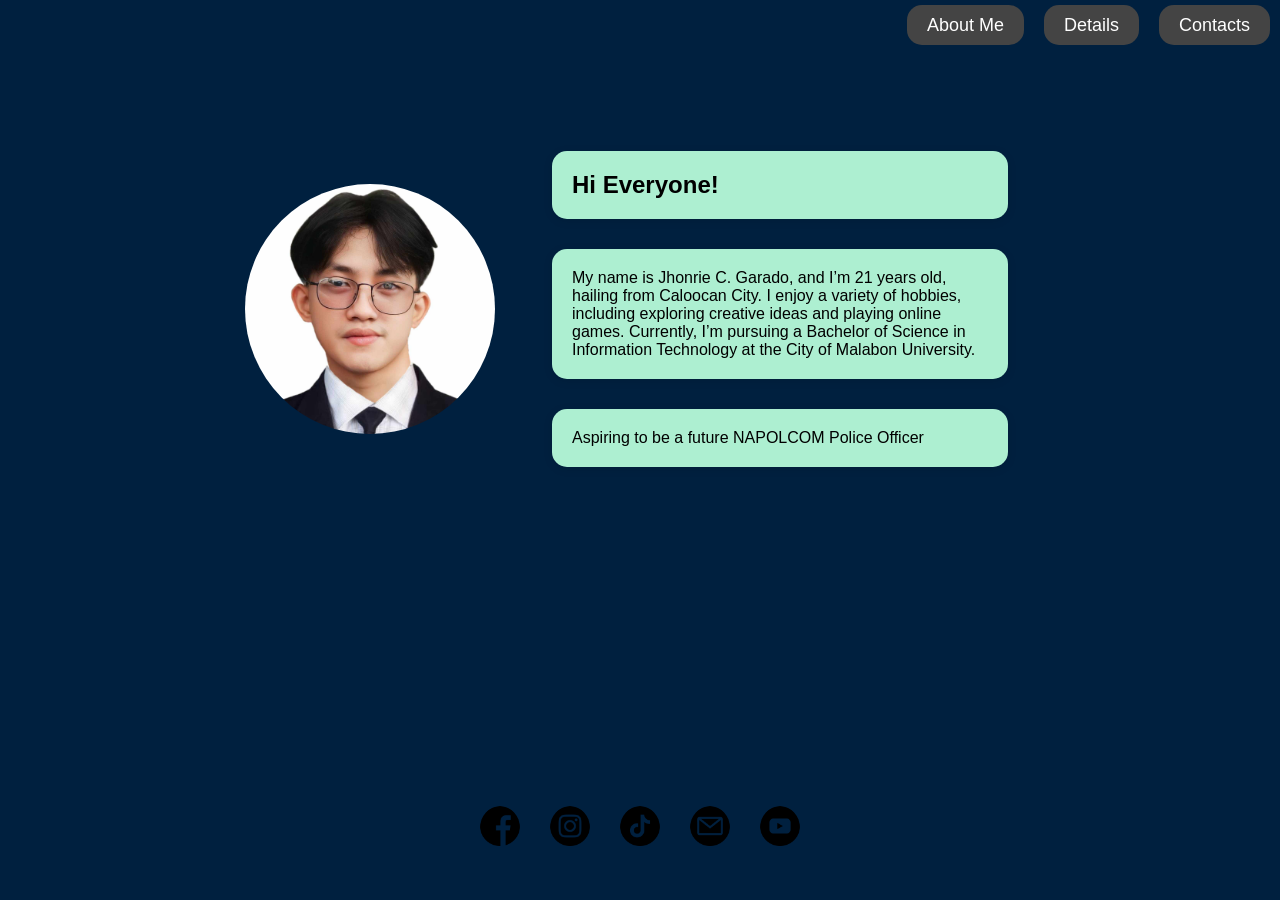
<file: index.html>
<!DOCTYPE html>
<html lang="en">
<head>
    <meta charset="UTF-8">
    <meta name="viewport" content="width=device-width, initial-scale=1.0">
    <title>Profile Page</title>
    <link rel="stylesheet" href="css/style.css">
</head>
<body>
    <header>
        <nav class="navbar">
<ul>
    <li><a href="index.html">About Me</a></li>
    <li><a href="details.html">Details</a></li>
    <li><a href="contacts.html">Contacts</a></li>
</ul>
        </nav>
    </header>
    <div class="profile-container">
        <div class="image-container">
            <img src="imgs/me.jpeg" alt="Profile Picture" class="profile-image">
        </div>
        <div class="text-container">
            <div class="paragraph greeting">Hi Everyone!</div>
            <div class="paragraph about">My name is Jhonrie C. Garado, and I’m 21 years old, hailing from Caloocan City. I enjoy a variety of hobbies, including exploring creative ideas and playing online games. Currently, I’m pursuing a Bachelor of Science in Information Technology at the City of Malabon University.</div>
            <div class="paragraph future-goal">Aspiring to be a future NAPOLCOM Police Officer</div>
        </div>
    </div>
	<footer>
    <div class="social-grid">
        <a href="https://www.facebook.com" target="_blank" class="circle">
            <img src="imgs/facebook.png" alt="Facebook Icon">
        </a>
        <a href="https://www.instagram.com" target="_blank" class="circle">
            <img src="imgs/instagram.png" alt="Instagram Icon">
        </a>
        <a href="https://www.tiktok.com" target="_blank" class="circle">
            <img src="imgs/tiktok.png" alt="TikTok Icon">
        </a>
        <a href="mailto:youremail@example.com" target="_blank" class="circle">
            <img src="imgs/email.png" alt="Email Icon">
        </a>
        <a href="https://www.youtube.com" target="_blank" class="circle">
            <img src="imgs/youtube.png" alt="YouTube Icon">
        </a>
    </div>
</footer>

</body>
</html>
</file>
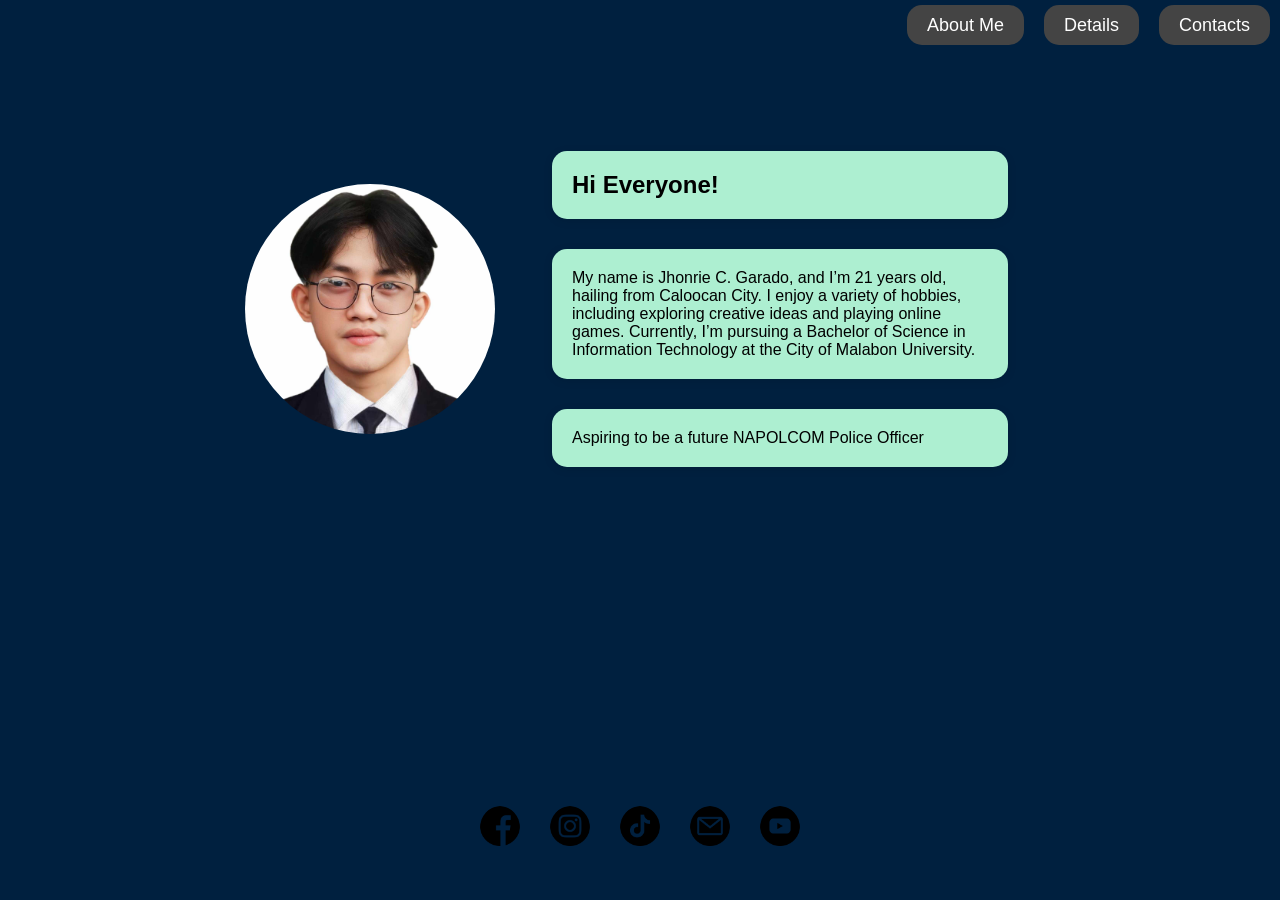
<file: Activity4.html>
<!DOCTYPE html>
<html lang="en">
<head>
    <meta charset="UTF-8">
    <meta name="viewport" content="width=device-width, initial-scale=1.0">
    <title>Profile Page</title>
    <style>
        body {
            font-family: Arial, sans-serif;
            background-color: #00203FFF;
            margin: 0;
            display: flex;
            flex-direction: column;
            align-items: center;
        }

        header {
            width: 100%;
            padding: 15px 0;
            display: flex;
            justify-content: flex-end;
        }

        .navbar ul {
            list-style-type: none;
            padding: 0;
            margin: 0;
            display: flex;
        }

        .navbar li {
            margin: 0 10px;
        }

        .navbar a {
            color: white;
            text-decoration: none;
            font-size: 18px;
            padding: 10px 20px;
            background-color: #444;
            border-radius: 15px;
            transition: background-color 0.3s;
        }

        .navbar a:hover {
            background-color: #555;
        }

        .profile-container {
            display: flex;
            align-items: center;
            justify-content: center;
            max-width: 800px;
            padding: 20px;
            margin: 80px 0;
        }

        .image-container {
            flex: 1;
            display: flex;
            justify-content: center;
            align-items: center;
            margin-right: 20px;
        }

        .profile-image {
            border-radius: 50%;
            width: 250px;
            height: 250px;
            object-fit: cover;
        }

        .text-container {
            flex: 2;
            display: flex;
            flex-direction: column;
            gap: 30px;
        }

        .paragraph {
            background: #ADEFD1FF;
            border-radius: 15px;
            padding: 20px;
            box-shadow: 0 2px 10px rgba(0, 0, 0, 0.1);
            width: 80%;
            max-width: 600px;
            margin: 0 auto;
        }

        .details-box {
            background: #ADEFD1FF;
            border-radius: 15px;
            padding: 20px 50px;
            margin: 5px 0;
            box-shadow: 0 2px 10px rgba(0, 0, 0, 0.1);
            line-height: 1.8;
            width: 100%;
            max-width: 600px;
            margin: 0 auto;
        }

        .details-box h2 {
            margin-top: 0;
            margin-bottom: 10px;
        }

        .greeting {
            font-size: 24px;
            font-weight: bold;
        }

        .about, .future-goal {
            font-size: 16px;
        }

        h2 {
            margin-top: 40px;
        }

        footer {
            padding: 50px;
            text-align: center;
            position: fixed;
            bottom: 0;
        }

        .social-grid {
            display: flex;
            justify-content: center;
            gap: 30px;
        }

        .circle {
            display: inline-block;
            border-radius: 50%;
            overflow: hidden;
        }

        .circle img {
            width: 40px;
            height: auto;
        }
    </style>
</head>
<body>
    <header>
        <nav class="navbar">
            <ul>
                <li><a href="index.html">About Me</a></li>
                <li><a href="details.html">Details</a></li>
                <li><a href="contacts.html">Contacts</a></li>
            </ul>
        </nav>
    </header>
    <div class="profile-container">
        <div class="image-container">
            <img src="imgs/me.jpeg" alt="Profile Picture" class="profile-image">
        </div>
        <div class="text-container">
            <div class="paragraph greeting">Hi Everyone!</div>
            <div class="paragraph about">My name is Jhonrie C. Garado, and I’m 21 years old, hailing from Caloocan City. I enjoy a variety of hobbies, including exploring creative ideas and playing online games. Currently, I’m pursuing a Bachelor of Science in Information Technology at the City of Malabon University.</div>
            <div class="paragraph future-goal">Aspiring to be a future NAPOLCOM Police Officer</div>
        </div>
    </div>
    <footer>
        <div class="social-grid">
            <a href="https://www.facebook.com" target="_blank" class="circle">
                <img src="imgs/facebook.png" alt="Facebook Icon">
            </a>
            <a href="https://www.instagram.com" target="_blank" class="circle">
                <img src="imgs/instagram.png" alt="Instagram Icon">
            </a>
            <a href="https://www.tiktok.com" target="_blank" class="circle">
                <img src="imgs/tiktok.png" alt="TikTok Icon">
            </a>
            <a href="mailto:youremail@example.com" target="_blank" class="circle">
                <img src="imgs/email.png" alt="Email Icon">
            </a>
            <a href="https://www.youtube.com" target="_blank" class="circle">
                <img src="imgs/youtube.png" alt="YouTube Icon">
            </a>
        </div>
    </footer>
</body>
</html>
</file>
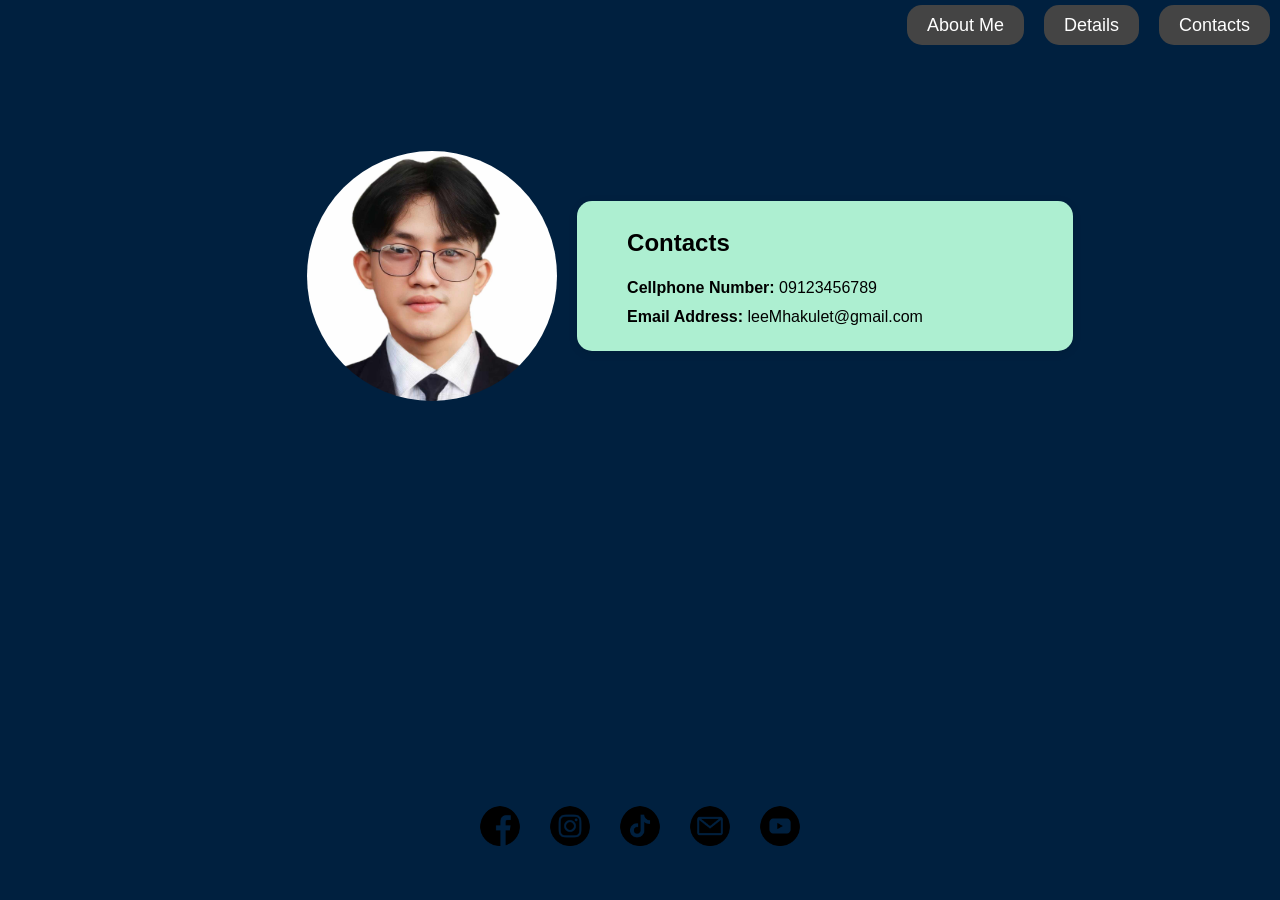
<file: contacts.html>
<!DOCTYPE html>
<html lang="en">
<head>
    <meta charset="UTF-8">
    <meta name="viewport" content="width=device-width, initial-scale=1.0">
    <title>Profile Page</title>
    <link rel="stylesheet" href="css/style.css">
</head>
<body>
    <header>
        <nav class="navbar">
            <ul>
                <li><a href="index.html">About Me</a></li>
                <li><a href="details.html">Details</a></li>
                <li><a href="contacts.html">Contacts</a></li>
            </ul>
        </nav>
    </header>
    <div class="profile-container">
        <div class="image-container">
                 <img src="imgs/me.jpeg" alt="Profile Picture" class="profile-image">
        </div>
        <div class="text-container">
            <div class="details-box">
                <h2>Contacts</h2>
                <div class="detail-item">
                    <strong>Cellphone Number:</strong> 09123456789
                </div>
                <div class="detail-item">
                    <strong>Email Address:</strong> leeMhakulet@gmail.com
                </div>
                </div>
            </div>
        </div>
    </div>
	
	<footer>
    <div class="social-grid">
        <a href="https://www.facebook.com" target="_blank" class="circle">
            <img src="imgs/facebook.png" alt="Facebook Icon">
        </a>
        <a href="https://www.instagram.com" target="_blank" class="circle">
            <img src="imgs/instagram.png" alt="Instagram Icon">
        </a>
        <a href="https://www.tiktok.com" target="_blank" class="circle">
            <img src="imgs/tiktok.png" alt="TikTok Icon">
        </a>
        <a href="mailto:youremail@example.com" target="_blank" class="circle">
            <img src="imgs/email.png" alt="Email Icon">
        </a>
        <a href="https://www.youtube.com" target="_blank" class="circle">
            <img src="imgs/youtube.png" alt="YouTube Icon">
        </a>
    </div>
</footer>


</body>
</html>
</file>
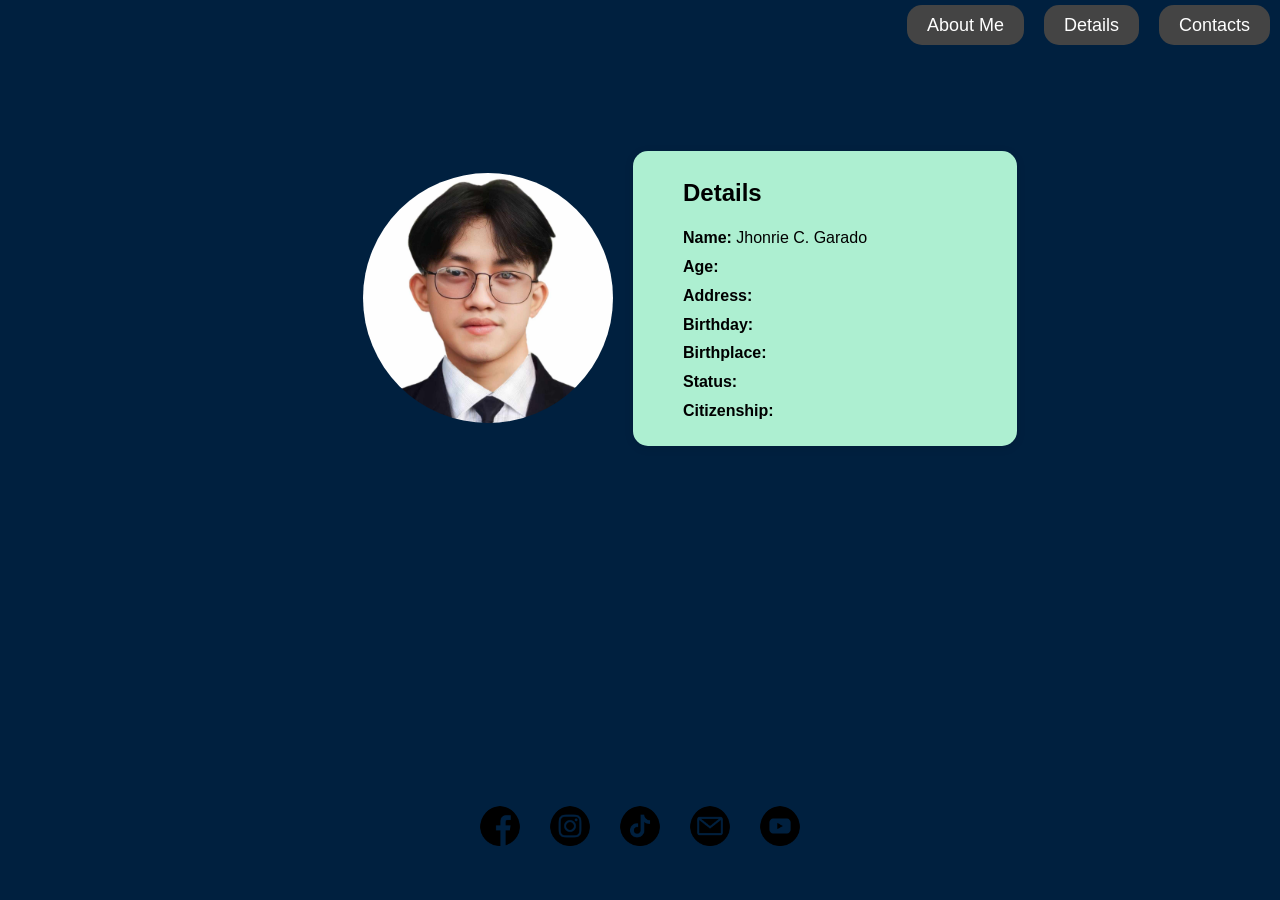
<file: details.html>
<!DOCTYPE html>
<html lang="en">
<head>
    <meta charset="UTF-8">
    <meta name="viewport" content="width=device-width, initial-scale=1.0">
    <title>Profile Page</title>
    <link rel="stylesheet" href="css/style.css">
</head>
<body>
    <header>
        <nav class="navbar">
            <ul>
                <li><a href="index.html">About Me</a></li>
                <li><a href="details.html">Details</a></li>
                <li><a href="contacts.html">Contacts</a></li>
            </ul>
        </nav>
    </header>
    <div class="profile-container">
        <div class="image-container">
                  <img src="imgs/me.jpeg" alt="Profile Picture" class="profile-image">
        </div>
        <div class="text-container">
            <div class="details-box">
                <h2>Details</h2>
                <div class="detail-item">
                    <strong>Name:</strong> Jhonrie C. Garado
                </div>
                <div class="detail-item">
                    <strong>Age:</strong> 
                </div>
                <div class="detail-item">
                    <strong>Address:</strong> 
                </div>
                <div class="detail-item">
                    <strong>Birthday:</strong> 
                </div>
                <div class="detail-item">
                    <strong>Birthplace:</strong> 
                </div>
                <div class="detail-item">
                    <strong>Status:</strong> 
                </div>
                <div class="detail-item">
                    <strong>Citizenship:</strong> 
                </div>
            </div>
        </div>
    </div>
	
	<footer>
    <div class="social-grid">
        <a href="https://www.facebook.com" target="_blank" class="circle">
            <img src="imgs/facebook.png" alt="Facebook Icon">
        </a>
        <a href="https://www.instagram.com" target="_blank" class="circle">
            <img src="imgs/instagram.png" alt="Instagram Icon">
        </a>
        <a href="https://www.tiktok.com" target="_blank" class="circle">
            <img src="imgs/tiktok.png" alt="TikTok Icon">
        </a>
        <a href="mailto:youremail@example.com" target="_blank" class="circle">
            <img src="imgs/email.png" alt="Email Icon">
        </a>
        <a href="https://www.youtube.com" target="_blank" class="circle">
            <img src="imgs/youtube.png" alt="YouTube Icon">
        </a>
    </div>
</footer>

</body>
</html>
</file>
<file: css/style.css>
body {
    font-family: Arial, sans-serif;
    background-color: #00203FFF; /* Background color */
    margin: 0;
    display: flex;
    flex-direction: column;
    align-items: center; /* Center contents horizontally */
}

header {
    width: 100%;
    padding: 15px 0; /* Spacing around the header */
    display: flex;
    justify-content: flex-end; /* Align nav to the right */
}

.navbar ul {
    list-style-type: none;
    padding: 0;
    margin: 0;
    display: flex; /* Use flexbox for horizontal layout */
}

.navbar li {
    margin: 0 10px; /* Space between items */
}

.navbar a {
    color: white; /* Text color */
    text-decoration: none; /* No underline */
    font-size: 18px; /* Font size */
    padding: 10px 20px; /* Padding for clickable area */
    background-color: #444; /* Background color for each box */
    border-radius: 15px; /* Rounded corners */
    transition: background-color 0.3s; /* Smooth background color change */
}

.navbar a:hover {
    background-color: #555; /* Change background color on hover */
}

.profile-container {
    display: flex;
    align-items: center; /* Center image and text vertically */
    justify-content: center; /* Center image and text horizontally */
    max-width: 800px; /* Maximum width of the profile container */
    padding: 20px;
    margin: 80px 0; /* Adjusted margin for more space above and below */
}

.image-container {
    flex: 1; /* Flex-grow to fill available space */
    display: flex;
    justify-content: center; /* Center image horizontally */
    align-items: center; /* Center image vertically */
    margin-right: 20px; /* Space between image and text */
}

.profile-image {
    border-radius: 50%; /* Circular image */
    width: 250px; /* Image width */
    height: 250px; /* Image height */
    object-fit: cover; /* Cover aspect ratio */
}

.text-container {
    flex: 2; /* Flex-grow to fill available space */
    display: flex;
    flex-direction: column; /* Stack children vertically */
    gap: 30px; /* Gap between paragraphs */
}
.paragraph {
    background: #ADEFD1FF; /* Background color for paragraphs */
    border-radius: 15px; /* Rounded corners */
    padding: 20px; /* Padding inside paragraphs */
    box-shadow: 0 2px 10px rgba(0, 0, 0, 0.1); /* Shadow for depth */
    width: 80%; /* Change this to desired width or max-width */
    max-width: 600px; /* Set a maximum width to ensure responsiveness */
    margin: 0 auto; /* Center the paragraph */
}

.details-box {
    background: #ADEFD1FF; /* Background color for the details box */
    border-radius: 15px; /* Rounded corners */
    padding: 20px 50px; /* Reduce padding on top to close space */
    margin: 5px 0; /* Space above and below the box */
    box-shadow: 0 2px 10px rgba(0, 0, 0, 0.1); /* Shadow for depth */
    line-height: 1.8; /* Increased line spacing for readability */
    width: 100%; /* Adjust width as needed */
    max-width: 600px; /* Set a maximum width to ensure responsiveness */
    margin: 0 auto; /* Center the details box */
}

/* Additional styles for the heading */
.details-box h2 {
    margin-top: 0; /* Remove top margin */
    margin-bottom: 10px; /* Optional: Add space below the heading */
}

.greeting {
    font-size: 24px; /* Font size for greetings */
    font-weight: bold; /* Bold text */
}

.about, .future-goal {
    font-size: 16px; /* Font size for about and future goal sections */
}

h2 {
    margin-top: 40px; /* Space above section headings */
}

footer {
    
    padding: 50px; /* Padding inside the footer */
    text-align: center; /* Center text inside the footer */
	            position: fixed;
            bottom: 0;
}

.social-grid {
    display: flex; /* Use flexbox for layout */
    justify-content: center; /* Center the icons horizontally */
    gap: 30px; /* Space between icons */
}

.circle {
    display: inline-block; /* Keep the links inline */
    border-radius: 50%; /* Circular shape */
    overflow: hidden; /* Ensure images fit within circle */
}

.circle img {
    width: 40px; /* Set a fixed size for the icons */
    height: auto; /* Maintain aspect ratio */
}
</file>
